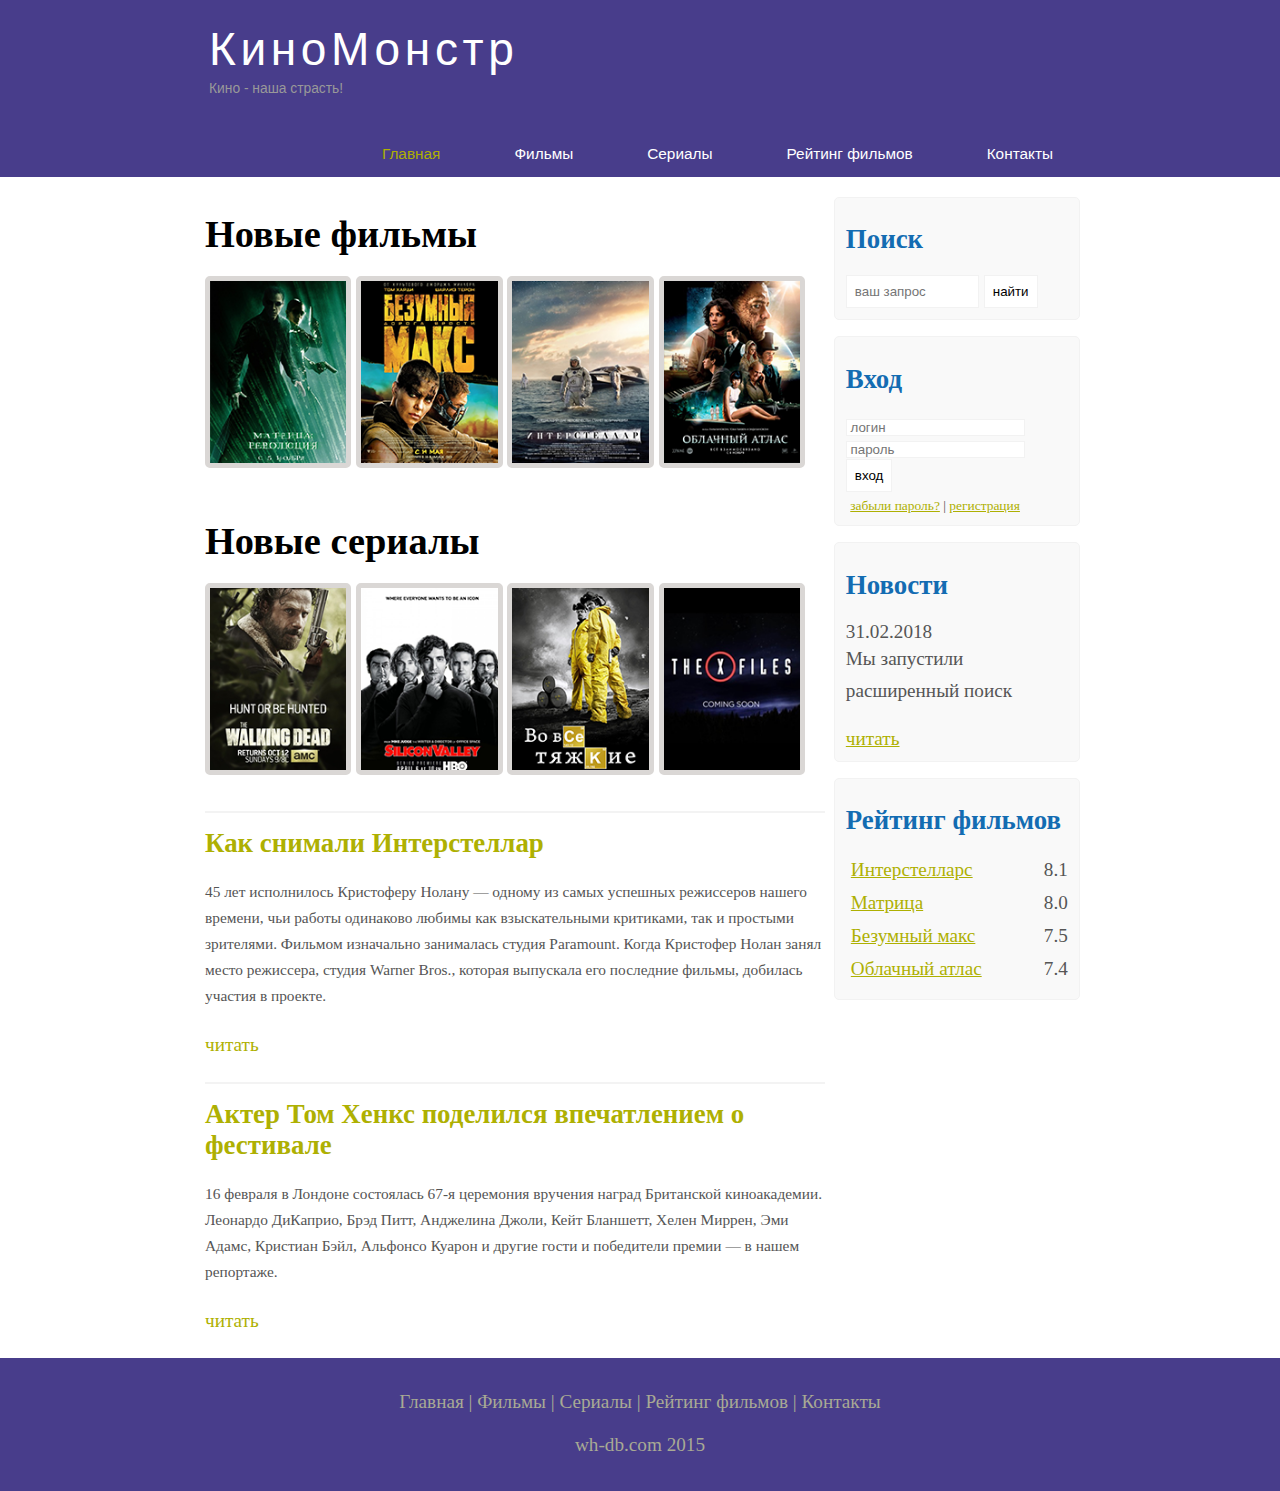
<file: index.html>
<!DOCTYPE html>
<html lang="en">
<head>
	<meta charset="UTF-8">
	<meta name="viewport" content="width=device-width, initial-scale=1.0">
	<title>Document</title>
	<meta name='description' content="Киномонстр-это портал о кино">
	<meta name="keywords" content="фильмы,фильмы онлайн,hd" />
	<link rel="stylesheet" type="text/css" href="assets/css/style.css">
</head>
<body>
	<div class='main'>

		<div class="header">

			<div class="logo">
				<div class="logo_text">
					<h1><a href="index.html">КиноМонстр</a></h1>
					<h2>Кино - наша страсть!</h2>
				</div>
			</div>

			<div class="menubar">
				<ul class="menu">
					<li class="selected"><a href="#">Главная</a></li>
					<li><a href="films.html">Фильмы</a></li>
					<li><a href="#">Сериалы</a></li>
					<li><a href="rating.html">Рейтинг фильмов</a></li>
					<li><a href="contact.html">Контакты</a></li>
				</ul>
			</div>
		</div>

		<div class="side_content">
			<div class="sidebar_container">
				<div class="sidebar">
					<h2>Поиск</h2>
					<form method="post" action="#" id="search_form">
						<input type="search" name="search_field" placeholder="ваш запрос" />
						<input type="submit" class="btn" value="найти" />
					</form>
				</div>

				 <div class="sidebar">
				 	<h2>Вход</h2>
				 	<form method="post" action="#" id="login">
				 		<input type="text" name="login_field" placeholder=" логин" />
				 		<input type="password" name="password_field" placeholder=" пароль" />
				 		<input type="submit" class ="btn" value="вход" />
				 		<div class="lables_passreg_text">
				 			<span><a href="#">забыли пароль?</a></span> | <span><a href="">регистрация</a></span>	
				 		</div>
				 	</form>
				 </div>

				 <div class="sidebar">
				 	<h2>Новости</h2>
				 	<span>31.02.2018</span>
				 	<p>Мы запустили расширенный поиск</p>
				 	<a href="#">читать</a>
				 </div>

				 <div class="sidebar">
				 	<h2>Рейтинг фильмов</h2>
				 	<ul>
				 		<li><a href="show.html">Интерстелларс</a><span class="rating_sidebar">8.1</span></li>
				 		<li><a href="#">Матрица</a><span class="rating_sidebar">8.0</span></li>
				 		<li><a href="#">Безумный макс</a><span class="rating_sidebar">7.5</span></li>
				 		<li><a href="#">Облачный атлас</a><span class="rating_sidebar">7.4</span></li>
				 	</ul>
				 </div>

			</div>

			<div class="content">
				<h1>Новые фильмы</h1>

				<div class="films_block">
					<a href="#"><img src="assets/img/matrix.png"></a>
					<a href="#"><img src="assets/img/max.png"></a>
					<a href="show.html"><img src="assets/img/inter.png"></a>
					<a href="#"><img src="assets/img/cloud.png"></a>
				</div>

				<h1>Новые сериалы</h1>

				<div class="films_block">
					<a href="#"><img src="assets/img/dead.png"></a>
					<a href="#"><img src="assets/img/silicon.png"></a>
					<a href="#"><img src="assets/img/breakingbad.png"></a>
					<a href="#"><img src="assets/img/xfiles.png"></a>
				</div>

				<div class="posts">
					<hr>
					<h2><a href="#">Как снимали Интерстеллар</a></h2>
					<div class="posts_content">
						<p>45 лет исполнилось Кристоферу Нолану — одному из самых успешных режиссеров нашего времени, чьи работы одинаково любимы как взыскательными критиками, так и простыми зрителями. Фильмом изначально занималась студия Paramount. Когда Кристофер Нолан занял место режиссера, студия Warner Bros., которая выпускала его последние фильмы, добилась участия в проекте.</p>
					</div>
					<p><a href="#">читать</a></p>

					<div class="posts">
					<hr>
					<h2><a href="#">Актер Том Хенкс поделился впечатлением о фестивале</a></h2>
					<div class="posts_content">
						<p>16 февраля в Лондоне состоялась 67-я церемония вручения наград Британской киноакадемии. Леонардо ДиКаприо, Брэд Питт, Анджелина Джоли, Кейт Бланшетт, Хелен Миррен, Эми Адамс, Кристиан Бэйл, Альфонсо Куарон и другие гости и победители премии — в нашем репортаже.</p>
					</div>
					<p><a href="#">читать</a></p>

				</div>
			</div>
			
			</div>
		</div>
		
	<div class="footer">
		<p>
			<a href="/">Главная</a> | 
			<a href="films.html">Фильмы</a> |
			<a href="#">Сериалы</a> |
			<a href="rating.html">Рейтинг фильмов</a> |
			<a href="contact.html">Контакты</a>
		</p>
		<p>wh-db.com 2015</p>
	</div>


</body>
</html>
</file>
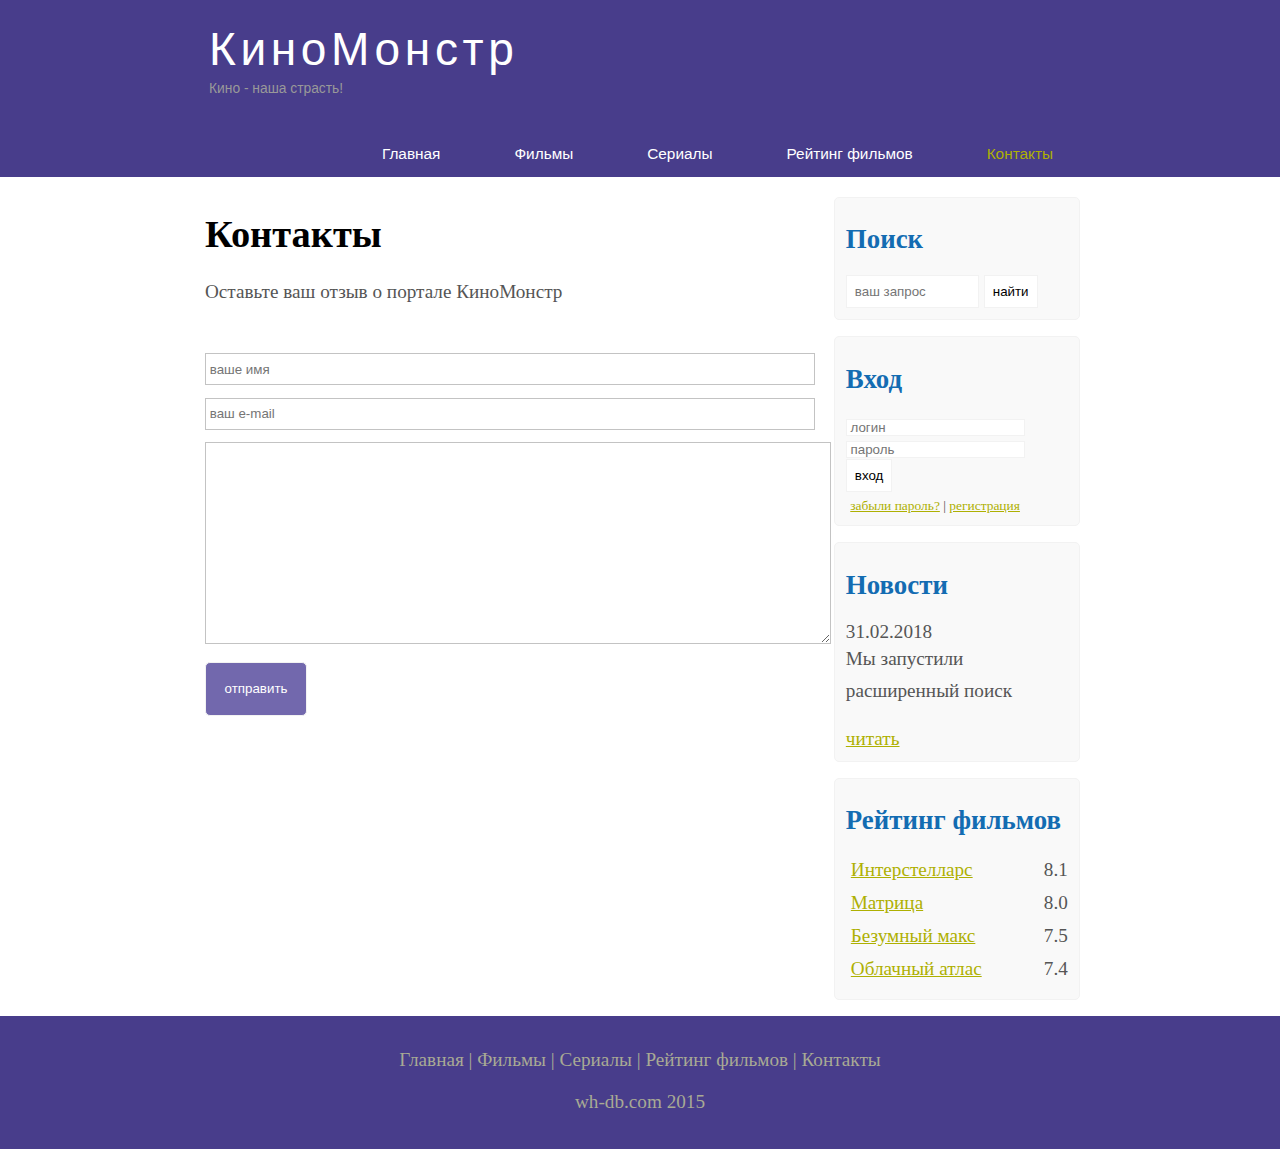
<file: contact.html>
<!DOCTYPE html>
<html lang="en">
<head>
	<meta charset="UTF-8">
	<meta name="viewport" content="width=device-width, initial-scale=1.0">
	<title>Document</title>
	<meta name='description' content="Киномонстр-это портал о кино">
	<meta name="keywords" content="фильмы,фильмы онлайн,hd" />
	<link rel="stylesheet" type="text/css" href="assets/css/style.css">
</head>
<body>
	<div class='main'>

		<div class="header">

			<div class="logo">
				<div class="logo_text">
					<h1><a href="index.html">КиноМонстр</a></h1>
					<h2>Кино - наша страсть!</h2>
				</div>
			</div>

			<div class="menubar">
				<ul class="menu">
					<li><a href="index.html">Главная</a></li>
					<li><a href="films.html">Фильмы</a></li>
					<li><a href="#">Сериалы</a></li>
					<li><a href="rating.html">Рейтинг фильмов</a></li>
					<li class="selected"><a href="contact.html">Контакты</a></li>
				</ul>
			</div>
		</div>

		<div class="side_content">
			<div class="sidebar_container">
				<div class="sidebar">
					<h2>Поиск</h2>
					<form method="post" action="#" id="search_form">
						<input type="search" name="search_field" placeholder="ваш запрос" />
						<input type="submit" class="btn" value="найти" />
					</form>
				</div>

				 <div class="sidebar">
				 	<h2>Вход</h2>
				 	<form method="post" action="#" id="login">
				 		<input type="text" name="login_field" placeholder=" логин" />
				 		<input type="password" name="password_field" placeholder=" пароль" />
				 		<input type="submit" class ="btn" value="вход" />
				 		<div class="lables_passreg_text">
				 			<span><a href="#">забыли пароль?</a></span> | <span><a href="">регистрация</a></span>	
				 		</div>
				 	</form>
				 </div>

				 <div class="sidebar">
				 	<h2>Новости</h2>
				 	<span>31.02.2018</span>
				 	<p>Мы запустили расширенный поиск</p>
				 	<a href="#">читать</a>
				 </div>

				 <div class="sidebar">
				 	<h2>Рейтинг фильмов</h2>
				 	<ul>
				 		<li><a href="show.html">Интерстелларс</a><span class="rating_sidebar">8.1</span></li>
				 		<li><a href="#">Матрица</a><span class="rating_sidebar">8.0</span></li>
				 		<li><a href="#">Безумный макс</a><span class="rating_sidebar">7.5</span></li>
				 		<li><a href="#">Облачный атлас</a><span class="rating_sidebar">7.4</span></li>
				 	</ul>
				 </div>

			</div>

			<div class="content">
				<h1>Контакты</h1>

				
				
				<div class="info_film_page">
					<p>Оставьте ваш отзыв о портале КиноМонстр</p>
					
				</div>

				

				<div class="send">
					<form method="post" action="#" id="review">
						
						<input type="text" name="review_name" placeholder=" ваше имя">
						<input type="text" name="review_name" placeholder=" ваш e-mail">
						<textarea name="review_text"></textarea>
						<input type="submit"  value="отправить">

					</form>


				</div>


			</div>
			

		</div>
	<div class="footer">
		<p>
			<a href="index.html">Главная</a> | 
			<a href="films.html">Фильмы</a> |
			<a href="#">Сериалы</a> |
			<a href="rating.html">Рейтинг фильмов</a> |
			<a href="contact.html">Контакты</a>
		</p>
		<p>wh-db.com 2015</p>
	</div>

	</div>
</body>
</html>
</file>
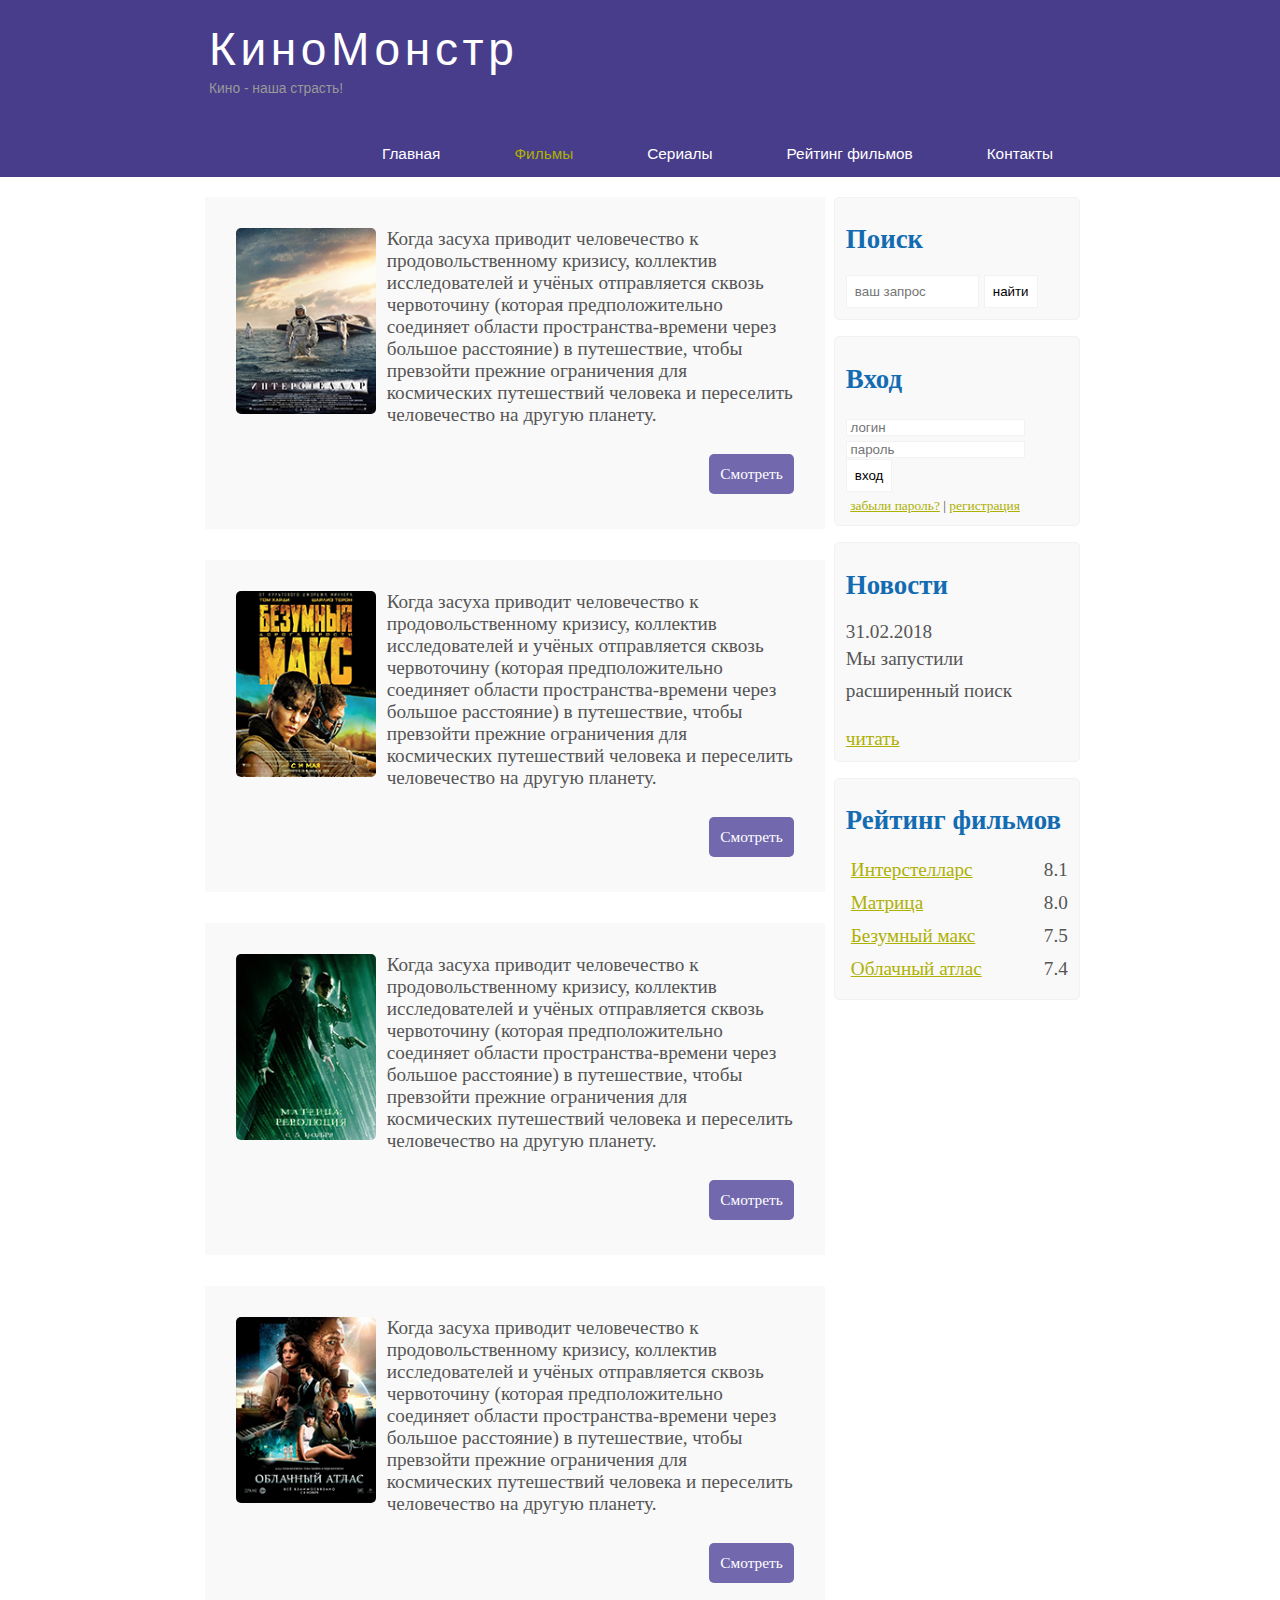
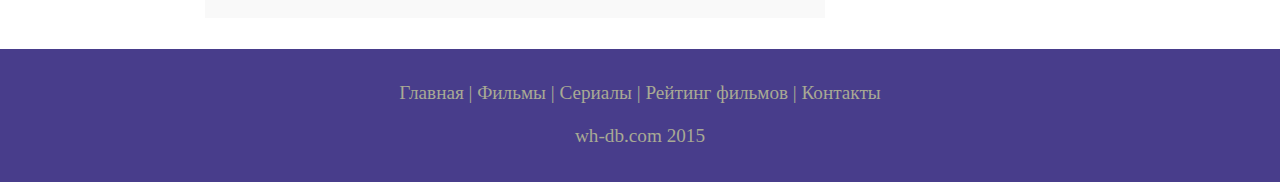
<file: films.html>
<!DOCTYPE html>
<html lang="en">
<head>
	<meta charset="UTF-8">
	<meta name="viewport" content="width=device-width, initial-scale=1.0">
	<title>Document</title>
	<meta name='description' content="Киномонстр-это портал о кино">
	<meta name="keywords" content="фильмы,фильмы онлайн,hd" />
	<link rel="stylesheet" type="text/css" href="assets/css/style.css">
</head>
<body>
	<div class='main'>

		<div class="header">

			<div class="logo">
				<div class="logo_text">
					<h1><a href="index.html">КиноМонстр</a></h1>
					<h2>Кино - наша страсть!</h2>
				</div>
			</div>

			<div class="menubar">
				<ul class="menu">
					<li><a href="index.html">Главная</a></li>
					<li class="selected"><a href="films.html">Фильмы</a></li>
					<li><a href="#">Сериалы</a></li>
					<li><a href="rating.html">Рейтинг фильмов</a></li>
					<li><a href="contact.html">Контакты</a></li>
				</ul>
			</div>
		</div>

		<div class="side_content">
			<div class="sidebar_container">
				<div class="sidebar">
					<h2>Поиск</h2>
					<form method="post" action="#" id="search_form">
						<input type="search" name="search_field" placeholder="ваш запрос" />
						<input type="submit" class="btn" value="найти" />
					</form>
				</div>

				 <div class="sidebar">
				 	<h2>Вход</h2>
				 	<form method="post" action="#" id="login">
				 		<input type="text" name="login_field" placeholder=" логин" />
				 		<input type="password" name="password_field" placeholder=" пароль" />
				 		<input type="submit" class ="btn" value="вход" />
				 		<div class="lables_passreg_text">
				 			<span><a href="#">забыли пароль?</a></span> | <span><a href="">регистрация</a></span>	
				 		</div>
				 	</form>
				 </div>

				 <div class="sidebar">
				 	<h2>Новости</h2>
				 	<span>31.02.2018</span>
				 	<p>Мы запустили расширенный поиск</p>
				 	<a href="#">читать</a>
				 </div>

				 <div class="sidebar">
				 	<h2>Рейтинг фильмов</h2>
				 	<ul>
				 		<li><a href="show.html">Интерстелларс</a><span class="rating_sidebar">8.1</span></li>
				 		<li><a href="#">Матрица</a><span class="rating_sidebar">8.0</span></li>
				 		<li><a href="#">Безумный макс</a><span class="rating_sidebar">7.5</span></li>
				 		<li><a href="#">Облачный атлас</a><span class="rating_sidebar">7.4</span></li>
				 	</ul>
				 </div>

			</div>

			<div class="content">
				
				<div class="info_film">
					<img src="assets/img/inter.png"> 
					Когда засуха приводит человечество к продовольственному кризису, коллектив исследователей и учёных отправляется сквозь червоточину (которая предположительно соединяет области пространства-времени через большое расстояние) в путешествие, чтобы превзойти прежние ограничения для космических путешествий человека и переселить человечество на другую планету.
					<div class="button"><a href="show.html">Смотреть</a></div>
				</div>

				<div class="info_film">
					<img src="assets/img/max.png"> 
					Когда засуха приводит человечество к продовольственному кризису, коллектив исследователей и учёных отправляется сквозь червоточину (которая предположительно соединяет области пространства-времени через большое расстояние) в путешествие, чтобы превзойти прежние ограничения для космических путешествий человека и переселить человечество на другую планету.
					<div class="button"><a href="#">Смотреть</a></div>
				</div>

				<div class="info_film">
					<img src="assets/img/matrix.png"> 
					Когда засуха приводит человечество к продовольственному кризису, коллектив исследователей и учёных отправляется сквозь червоточину (которая предположительно соединяет области пространства-времени через большое расстояние) в путешествие, чтобы превзойти прежние ограничения для космических путешествий человека и переселить человечество на другую планету.
					<div class="button"><a href="#">Смотреть</a></div>
				</div>

				<div class="info_film">
					<img src="assets/img/cloud.png"> 
					Когда засуха приводит человечество к продовольственному кризису, коллектив исследователей и учёных отправляется сквозь червоточину (которая предположительно соединяет области пространства-времени через большое расстояние) в путешествие, чтобы превзойти прежние ограничения для космических путешествий человека и переселить человечество на другую планету.
					<div class="button"><a href="#">Смотреть</a></div>
				</div>


			</div>


			</div>
			

		</div>
	<div class="footer">
		<p>
			<a href="index.html">Главная</a> | 
			<a href="films.html">Фильмы</a> |
			<a href="#">Сериалы</a> |
			<a href="rating.html">Рейтинг фильмов</a> |
			<a href="contact.html">Контакты</a>
		</p>
		<p>wh-db.com 2015</p>
	</div>

	</div>
</body>
</html>
</file>
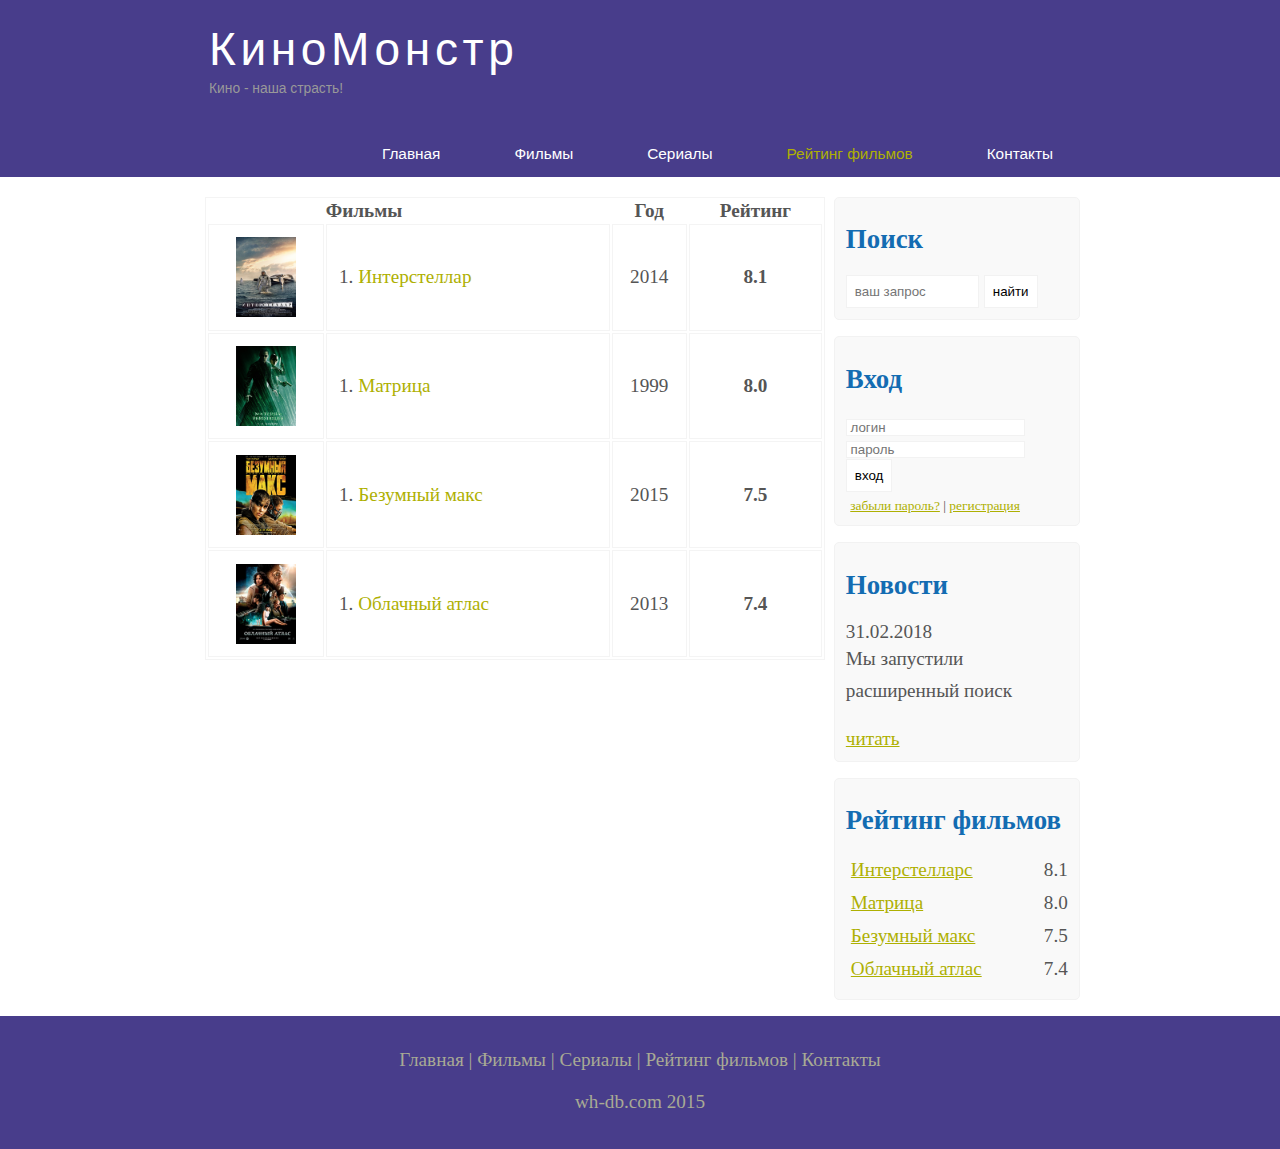
<file: rating.html>
<!DOCTYPE html>
<html lang="en">
<head>
	<meta charset="UTF-8">
	<meta name="viewport" content="width=device-width, initial-scale=1.0">
	<title>Document</title>
	<meta name='description' content="Киномонстр-это портал о кино">
	<meta name="keywords" content="фильмы,фильмы онлайн,hd" />
	<link rel="stylesheet" type="text/css" href="assets/css/style.css">
</head>
<body>
	<div class='main'>

		<div class="header">

			<div class="logo">
				<div class="logo_text">
					<h1><a href="index.html">КиноМонстр</a></h1>
					<h2>Кино - наша страсть!</h2>
				</div>
			</div>

			<div class="menubar">
				<ul class="menu">
					<li><a href="index.html">Главная</a></li>
					<li><a href="films.html">Фильмы</a></li>
					<li><a href="#">Сериалы</a></li>
					<li class="selected"><a href="rating.html">Рейтинг фильмов</a></li>
					<li><a href="contact.html">Контакты</a></li>
				</ul>
			</div>
		</div>

		<div class="side_content">
			<div class="sidebar_container">
				<div class="sidebar">
					<h2>Поиск</h2>
					<form method="post" action="#" id="search_form">
						<input type="search" name="search_field" placeholder="ваш запрос" />
						<input type="submit" class="btn" value="найти" />
					</form>
				</div>

				 <div class="sidebar">
				 	<h2>Вход</h2>
				 	<form method="post" action="#" id="login">
				 		<input type="text" name="login_field" placeholder=" логин" />
				 		<input type="password" name="password_field" placeholder=" пароль" />
				 		<input type="submit" class ="btn" value="вход" />
				 		<div class="lables_passreg_text">
				 			<span><a href="#">забыли пароль?</a></span> | <span><a href="">регистрация</a></span>	
				 		</div>
				 	</form>
				 </div>

				 <div class="sidebar">
				 	<h2>Новости</h2>
				 	<span>31.02.2018</span>
				 	<p>Мы запустили расширенный поиск</p>
				 	<a href="#">читать</a>
				 </div>

				 <div class="sidebar">
				 	<h2>Рейтинг фильмов</h2>
				 	<ul>
				 		<li><a href="show.html">Интерстелларс</a><span class="rating_sidebar">8.1</span></li>
				 		<li><a href="#">Матрица</a><span class="rating_sidebar">8.0</span></li>
				 		<li><a href="#">Безумный макс</a><span class="rating_sidebar">7.5</span></li>
				 		<li><a href="#">Облачный атлас</a><span class="rating_sidebar">7.4</span></li>
				 	</ul>
				 </div>

			</div>

			<div class="content">

				<table>
					<tr>
						<th></th>
						<th>Фильмы</th>
						<th class="center">Год</th>
						<th class="center">Рейтинг</th>
					</tr>
					<tr>
						<td class="center"><img src="assets/img/inter.png"></td>
						<td>1. <a href="show.html">Интерстеллар</a></td>
						<td class="center">2014</td>
						<td class="center rating">8.1</td>
					</tr>
					<tr>
						<td class="center"><img src="assets/img/matrix.png"></td>
						<td>1. <a href="#">Матрица</a></td>
						<td class="center">1999</td>
						<td class="center rating">8.0</td>
					</tr>
					<tr>
						<td class="center"><img src="assets/img/max.png"></td>
						<td>1. <a href="#">Безумный макс</a></td>
						<td class="center">2015</td>
						<td class="center rating">7.5</td>
					</tr>
					<tr>
						<td class="center"><img src="assets/img/cloud.png"></td>
						<td>1. <a href="#">Облачный атлас</a></td>
						<td class="center">2013</td>
						<td class="center rating">7.4</td>
					</tr>




				</table>
				


			</div>


			</div>
			

		</div>
	<div class="footer">
		<p>
			<a href="index.html">Главная</a> | 
			<a href="films.html">Фильмы</a> |
			<a href="#">Сериалы</a> |
			<a href="rating.html">Рейтинг фильмов</a> |
			<a href="contact.html">Контакты</a>
		</p>
		<p>wh-db.com 2015</p>
	</div>

	</div>
</body>
</html>
</file>
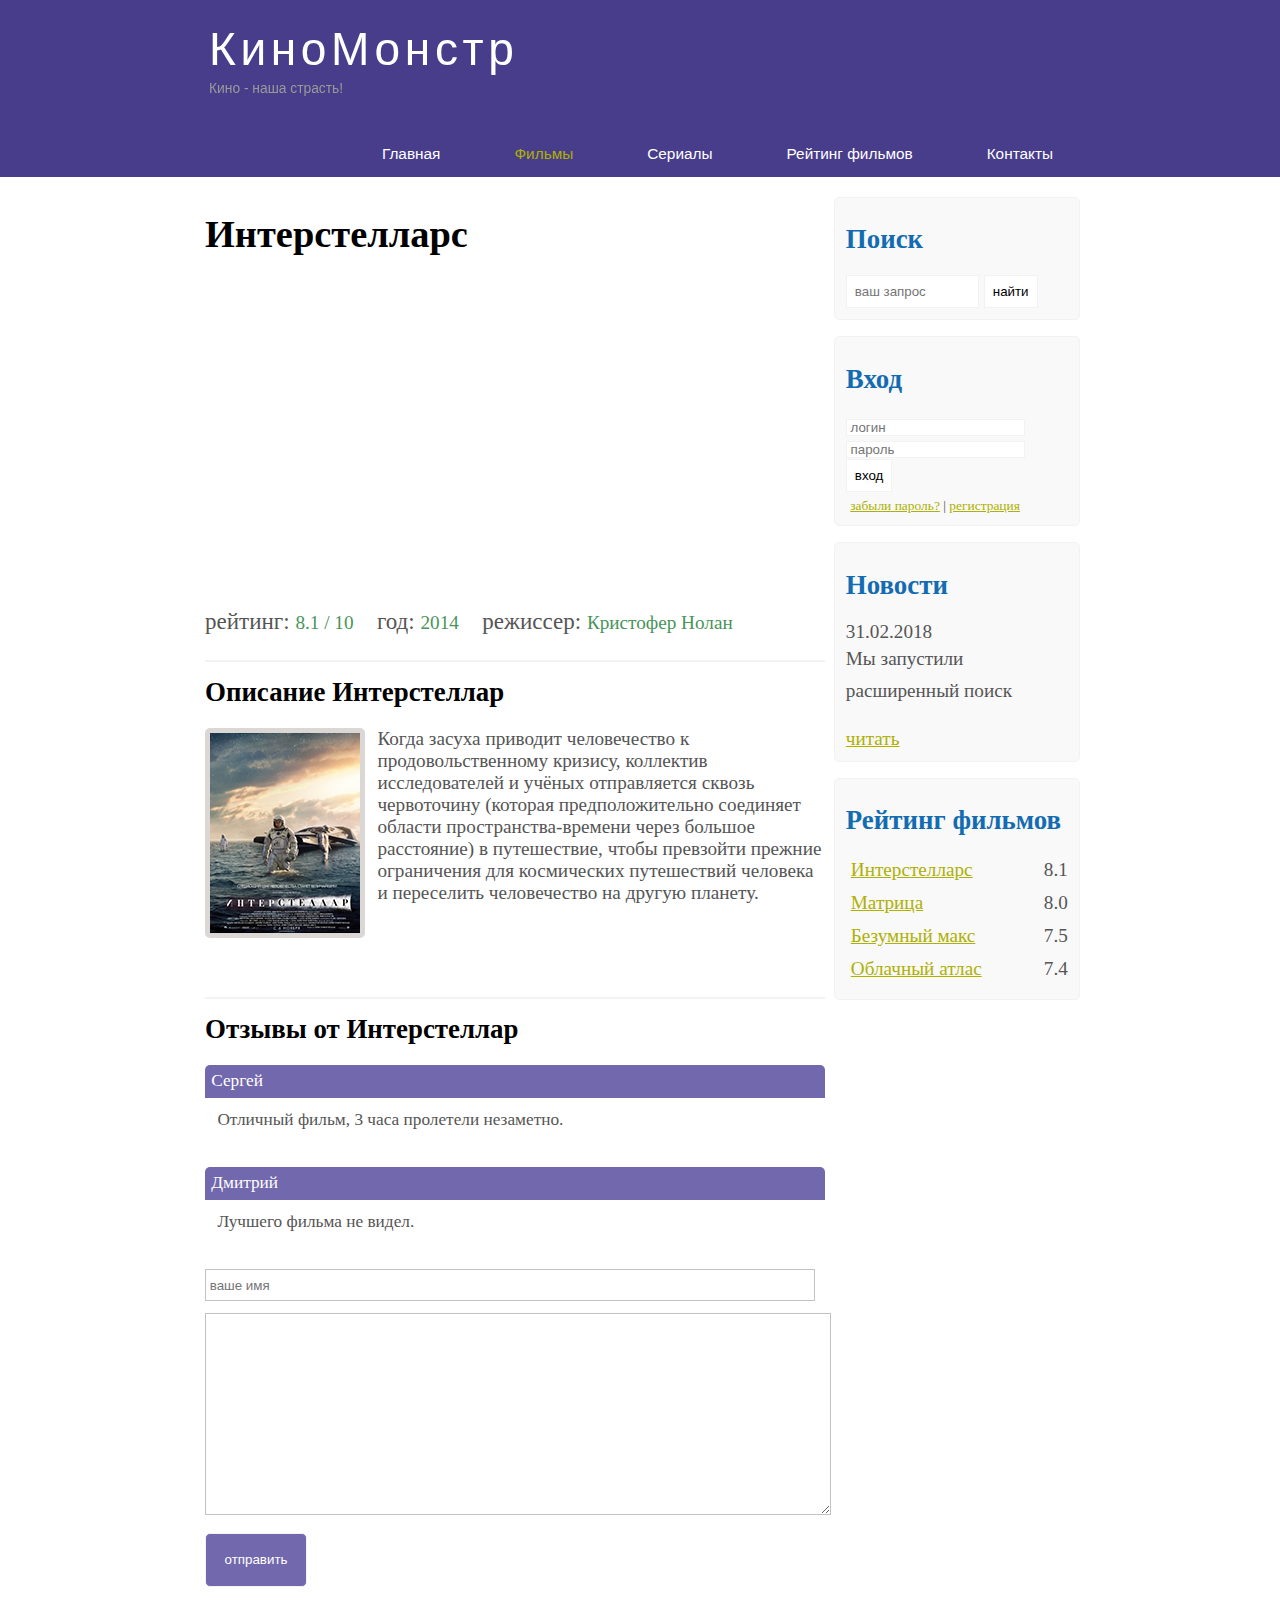
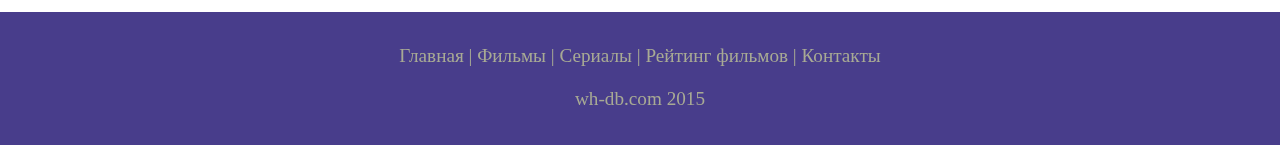
<file: show.html>
<!DOCTYPE html>
<html lang="en">
<head>
	<meta charset="UTF-8">
	<meta name="viewport" content="width=device-width, initial-scale=1.0">
	<title>Document</title>
	<meta name='description' content="Киномонстр-это портал о кино">
	<meta name="keywords" content="фильмы,фильмы онлайн,hd" />
	<link rel="stylesheet" type="text/css" href="assets/css/style.css">
</head>
<body>
	<div class='main'>

		<div class="header">

			<div class="logo">
				<div class="logo_text">
					<h1><a href="index.html">КиноМонстр</a></h1>
					<h2>Кино - наша страсть!</h2>
				</div>
			</div>

			<div class="menubar">
				<ul class="menu">
					<li><a href="index.html">Главная</a></li>
					<li class="selected"><a href="films.html">Фильмы</a></li>
					<li><a href="#">Сериалы</a></li>
					<li><a href="rating.html">Рейтинг фильмов</a></li>
					<li><a href="contact.html">Контакты</a></li>
				</ul>
			</div>
		</div>

		<div class="side_content">
			<div class="sidebar_container">
				<div class="sidebar">
					<h2>Поиск</h2>
					<form method="post" action="#" id="search_form">
						<input type="search" name="search_field" placeholder="ваш запрос" />
						<input type="submit" class="btn" value="найти" />
					</form>
				</div>

				 <div class="sidebar">
				 	<h2>Вход</h2>
				 	<form method="post" action="#" id="login">
				 		<input type="text" name="login_field" placeholder=" логин" />
				 		<input type="password" name="password_field" placeholder=" пароль" />
				 		<input type="submit" class ="btn" value="вход" />
				 		<div class="lables_passreg_text">
				 			<span><a href="#">забыли пароль?</a></span> | <span><a href="">регистрация</a></span>	
				 		</div>
				 	</form>
				 </div>

				 <div class="sidebar">
				 	<h2>Новости</h2>
				 	<span>31.02.2018</span>
				 	<p>Мы запустили расширенный поиск</p>
				 	<a href="#">читать</a>
				 </div>

				 <div class="sidebar">
				 	<h2>Рейтинг фильмов</h2>
				 	<ul>
				 		<li><a href="show.html">Интерстелларс</a><span class="rating_sidebar">8.1</span></li>
				 		<li><a href="#">Матрица</a><span class="rating_sidebar">8.0</span></li>
				 		<li><a href="#">Безумный макс</a><span class="rating_sidebar">7.5</span></li>
				 		<li><a href="#">Облачный атлас</a><span class="rating_sidebar">7.4</span></li>
				 	</ul>
				 </div>

			</div>

			<div class="content">
				<h1>Интерстелларс</h1>

				<iframe width="560" height="315" src="https://www.youtube.com/embed/N0mAYAGBy_g" title="YouTube video player" frameborder="0" allow="accelerometer; autoplay; clipboard-write; encrypted-media; gyroscope; picture-in-picture" allowfullscreen></iframe>
				
				<div class="info_film_page">
					<span class='label'>рейтинг: </span><span class='value'>8.1 / 10</span>
					<span class='label'>год: </span><span class='value'>2014</span>
					<span class='label'>режиссер: </span><span class='value'>Кристофер Нолан</span>
				</div>

				<hr>
				<h2>Описание Интерстеллар</h2>
				<div class="description_film">
					<img src="assets/img/inter.png">
					Когда засуха приводит человечество к продовольственному кризису, коллектив исследователей и учёных отправляется сквозь червоточину (которая предположительно соединяет области пространства-времени через большое расстояние) в путешествие, чтобы превзойти прежние ограничения для космических путешествий человека и переселить человечество на другую планету.
				</div>

				<hr>
				<h2>Отзывы от Интерстеллар</h2>
				<div class="reviews">
					<div class="review_name">
						Сергей
					</div>
					<div class="review_text">
						Отличный фильм, 3 часа пролетели незаметно.
					</div>
				</div>
				<div class="reviews">
					<div class="review_name">
						Дмитрий
					</div>
					<div class="review_text">
						Лучшего фильма не видел.
					</div>
				</div>

				<div class="send">
					<form method="post" action="#" id="review">
						
						<input type="text" name="review_name" placeholder=" ваше имя">
						<textarea name="review_text"></textarea>
						<input type="submit"  value="отправить">

					</form>


				</div>


			</div>
			

		</div>
	<div class="footer">
		<p>
			<a href="index.html">Главная</a> | 
			<a href="films.html">Фильмы</a> |
			<a href="#">Сериалы</a> |
			<a href="rating.html">Рейтинг фильмов</a> |
			<a href="contact.html">Контакты</a>
		</p>
		<p>wh-db.com 2015</p>
	</div>

	</div>
</body>
</html>
</file>
<file: assets/css/style.css>
*{
	margin: 0;
	padding: 0;
}

body{
	font-size: 1.2em;
	background-color: #fff;
	color: #555;
}

p{
	padding: 0 0 20px 0;
	line-height: 1.7em;
}

input [type='text'], input [type='password'], input[type='search'] {
	color: #5d5d5d;
	width: 60%;
	padding: 8px;
}

input, textarea{
	outline: none;
	border: none;
	border: solid 1px #f2f2f2;
}

h1, h2{
	font: normal 170% 'century gothic' arial;
	margin: 0 0 15px 0;
	padding: 15px 0 5px 0;
	color: #000;
}

h2{
	font-size: 140%;
}

a, a:hover{
	outline: none;
	text-decoration: underline;
	color: #aeb002;
}

ul{
	margin: 2px 0 22px 17px;
}

ul li{
	margin: 0 0 6px 0;
	padding: 0 0 4px 5px;
	line-height: 1.5em;
}

.header{
	background-color: darkslateblue;
	height: 177px;
	font-size: 0.8em;
	margin-left: 0px;
	margin-right: 0px;
	min-width: 900px;
}

.main, .logo, .menubar, .site_content, .footer{
	margin-left: auto;
	margin-right: auto;
}

.logo{
	width: 880px;
	padding-bottom: 40px;
}

.logo h1, .logo h2{
	font: normal 300% 'century gothic', arial, sans-serif;
	margin: 0 0 0 9px;	
}

.logo_text h1, .logo_text h1 a,.logo_text h1 a:hover{
	padding: 22px 0 0 0;
	color: #fff;
	letter-spacing: 0.1em;
	text-decoration: none;
}

.logo_text h2{
	font-size: 0.9em;
	padding: 4px 0 0 0;
	color: #999;
}

.menubar{
	width:900px;
	height: 46px;
}

ul.menu{
	float: right;
}

ul.menu li{
	float: left;
	padding: 0 0 0 9px;
	list-style: none;
	margin: 1px 2px 0 0;
}

ul.menu li a{
	font: normal 100% 'trebuchet ms', sans-serif;
	display: block;
	height: 20px;
	padding: 6px 35px
	5px 28px;
	color: #fff;
	text-decoration: none;
}

ul.menu li.selected a{
	color: #aeb002;
}

ul.menu li a:hover{
	color: #e4ec04;
}

hr{
	border: solid 1px #f3f3f3;
}

.side_content{
	width: 880px;
	overflow: hidden;
	margin: 20px auto 0 auto;
	background-color: white;
}

.sidebar_container{
	float: right;
	width: 224px;
}

.sidebar{
	float: right;
	width: 222px;
	padding: 5%;
	margin: 0 0 16px 0;
	border: solid 1px #f2f2f2;
	border-radius: 5px;
	background-color: #f9f9f9;
}

.btn {
	padding: 8px;
	background-color: white;
	cursor: pointer;
}

.sidebar h2{
	color: #136cb2;
}

.lables_passreg_text{
	font-size: 0.7em;
	margin-top: 3%;
	margin-left: 2%;
}

.sidebar ul{
	margin: 0;
}

.sidebar ul li{
	list-style-type: none;
	margin: 0 0 0 0;
}

.sidebar .rating_sidebar{
	float: right;
}

.content{
	text-align: left;
	width: 620px;
	padding: 0 0 0 5px;
	float: left;
}

.content a{
	text-decoration: none;
}

.films_block{
	margin-bottom: 5%;
}

.films_block img{
	border-radius: 5px;
	border: solid 5px #dad7d5;
	width: 22%;
}

.posts .posts_content{
	font-size: 0.8em;
}

.info_film_page{
	margin-top: 2%;
	margin-bottom: 4%;
}

.info_film_page .label{
	font-size: 1.2em;
}

.info_film_page .value{
	font-size: 1em;
	color: #49945a;
	margin-right: 3%;
}

.description_film{
	margin-bottom: 15%;
}

.description_film img{
	float: left;
	margin-right: 2%;
	border-radius: 5px;
	border: solid 5px #dad7d5;
}

.reviews{
	margin-bottom: 4%;
	font-size: 0.9em;
}

.reviews .review_name{
	background-color: #7268ad;
	color: white;
	padding: 1%;
	border-top-left-radius: 5px;
	border-top-right-radius: 5px;
}

.reviews .review_text{
	padding-top: 2%;
	padding-bottom: 2%;
	padding-left: 2%;
}

.send{
	margin-bottom: 4%;
}

.send input[type='text'], textarea{
	border: solid 1px #c3c3c3;
	margin-bottom: 2%;
}

.send input[type='text'] {
	width: 98%;
	height: 30px;
}

.send textarea{
	width: 624px;
	height: 200px;
}

.send input[type='submit'] {
	background-color: #7268ad;
	padding: 3%;
	color: white;
	border-radius: 5px;
}

.info_film{
	margin-bottom: 5%;
	background-color: #f9f9f9;
	padding: 5%;
	height: 270px;
}

.info_film img{
	float: left;;
	margin-right: 2%;
	border-radius: 5px;
	border:solid 5ps #dad7d5;
	width: 25%;
}

.button{
	background-color: #7268ad;
	padding: 2%;
	color: white;
	border-radius: 5px;
	float: right;
	margin-top: 5%;
	clear: both;
	font-size: 0.8em;
}

.button a{
	color: white;
}

table{
	width: 100%;
	border:solid 1px #f4f4f4;
}

td{
	padding: 2%;
	border:solid 1px #f4f4f4;
}

td img{
	width: 60px;
	vertical-align: middle;
}

.center{
	text-align: center;
}

.rating{
	font-weight: bold;
}

.footer{
	width: 100%;
	height: 100px;
	padding: 28px 0 5px 0;
	text-align: center;
	background-color: darkslateblue;
	color: #a8aa94;
	margin-left: 0px;
	margin-right: 0px;
	min-width: 900px;
}

.footer a{
	color: #a8aa94;
	text-decoration: none;
}

.footer a:hover{
	color: white;
	text-decoration: none;
}

.footer p{
	padding: 0 0 10px 0;
}

/*CSS Mobile*/
@media only screen
and (min-device-width:320px)
and (max-device-width:568px) {
	.header{
		background-color: #096e4e;
		min-width: 100%;
		height: 20%;
		text-align: center;
	}
	.logo{
		width: 100%;
	}
	.site_content{
		width: 100%;
	}
	.menubar{
		width: 100%;
		height: 100%;
	}
	.site_content{
		width: 100%;
		text-align: center;
	}

	.content{
		width:100%;
		height: 100%; 
	}

	.sidebar_container{
		display: none;
	}
	.footer{
		display: none;
	}
	ul.menu{
		float: none;
	}
	ul.menu li{
		margin: 0;
		padding: 0;
		float: none; 
	}
	.logo h1{
		font: normal 235% 'century gothic', arial, sans-serif;
	}
	.logo h2{
		font: normal 100% 'century gothic', arial, sans-serif;
		color: white;
	}
	.content h1, h2{
		font: normal 110% 'century gothic', arial;
	}
	.film_block img{
		width: 43%;
	}
	.posts_content p{
		line-height: 1.5em;
		padding: 3%;
		text-align: left;
	}
	.posts p{
		font-size: 120%;
	}
	/* films page*/
	.info_film{
		float: none;
		height: 100%;
	}
	.info_film img{
		width: 90%;
		margin: 5%;
	}
	.button{
		float: none;
	}
	/*rating page*/
	table{
		display: block;
	}
	th{
		font-size: 75%;
	}
	td{
		padding: 0;
		margin: 0;
		font-size: 95%;
		text-align: left;
	}
	/*show page*/
	iframe{
		width: 88%;
		height: 100%;
	}
	.description_film{
		width: 90%;
		text-align: left;
		margin: 2%;
	}
	.description_film img{
		float: none;
		width: 73%;
		display: block;
		margin: 0;
		padding: 0;
		margin-left: 11%;
		margin-bottom: 7%;
	}
	.reviews{
		text-align: left;
		width: 96%;
	}
	.send input[type='text']{
		width: 80%;
	}
	.send textarea{
		width: 85%; 
	}
}
</file>
